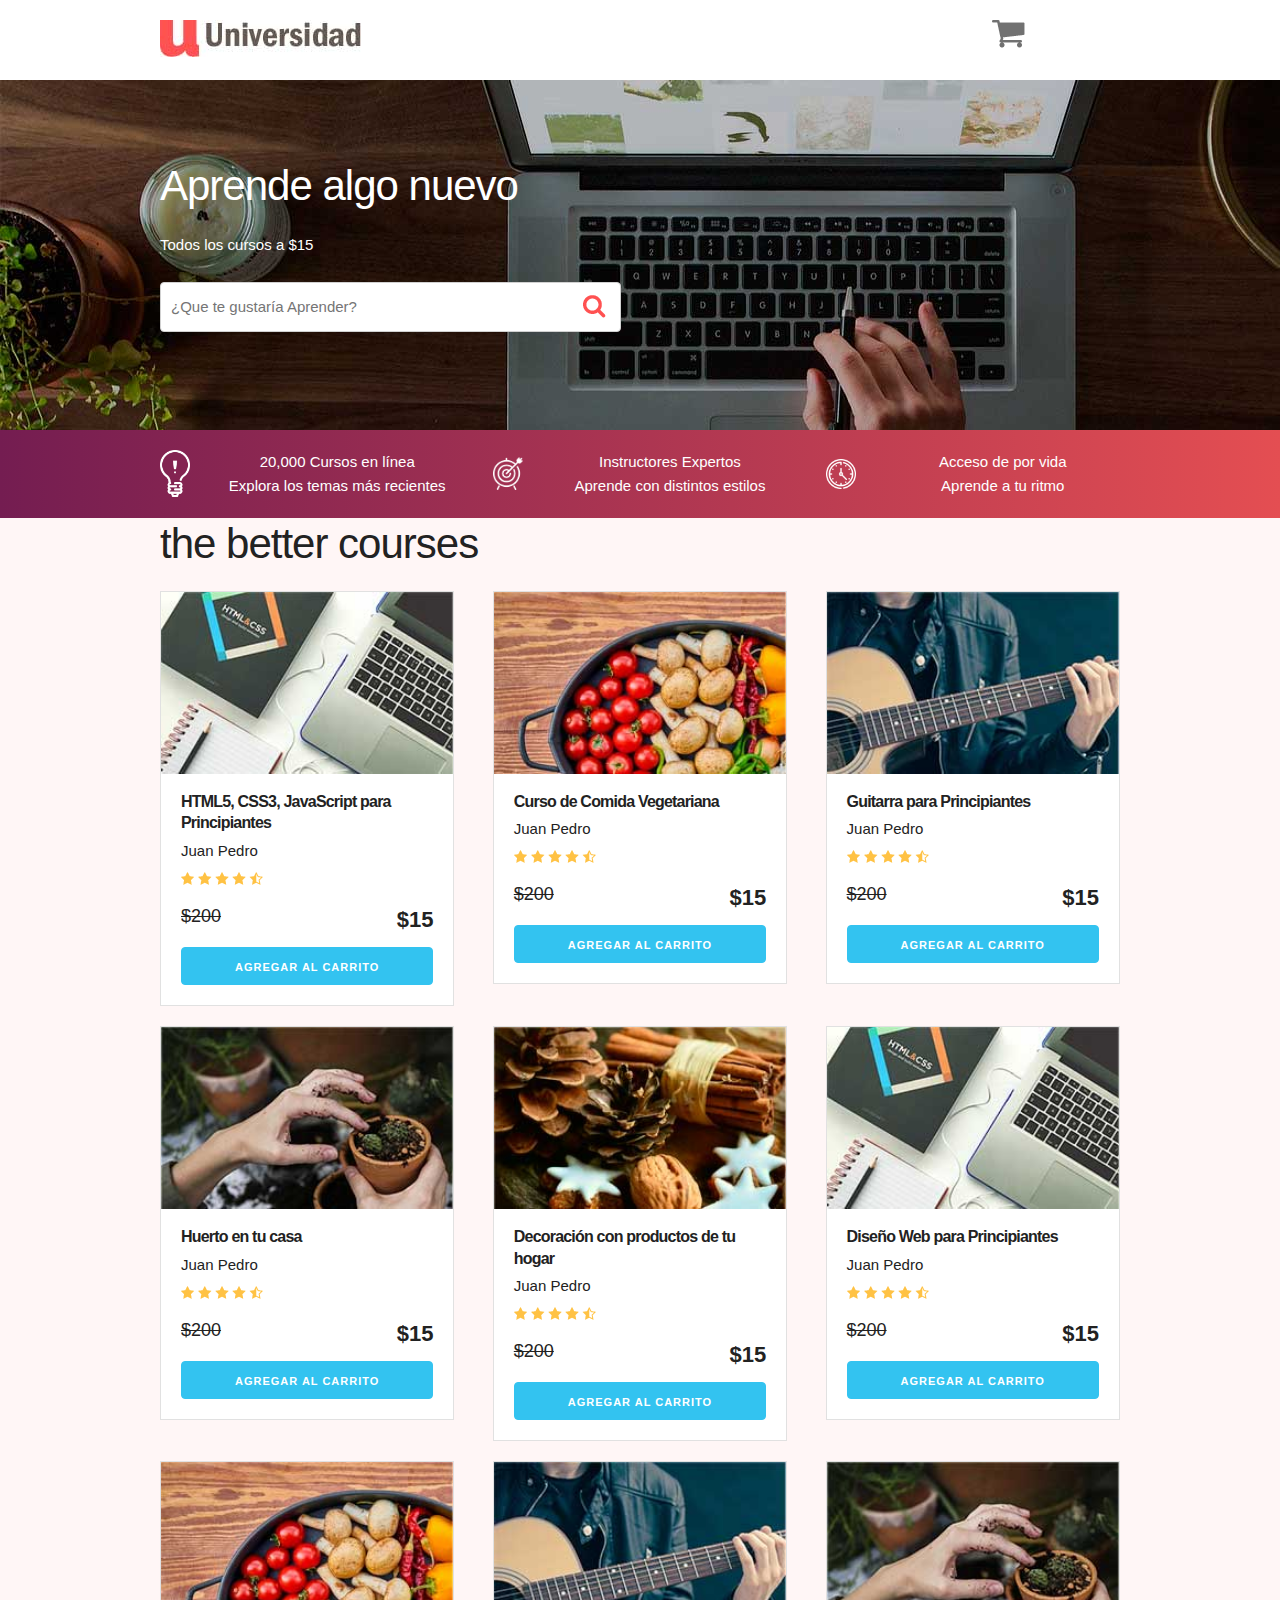
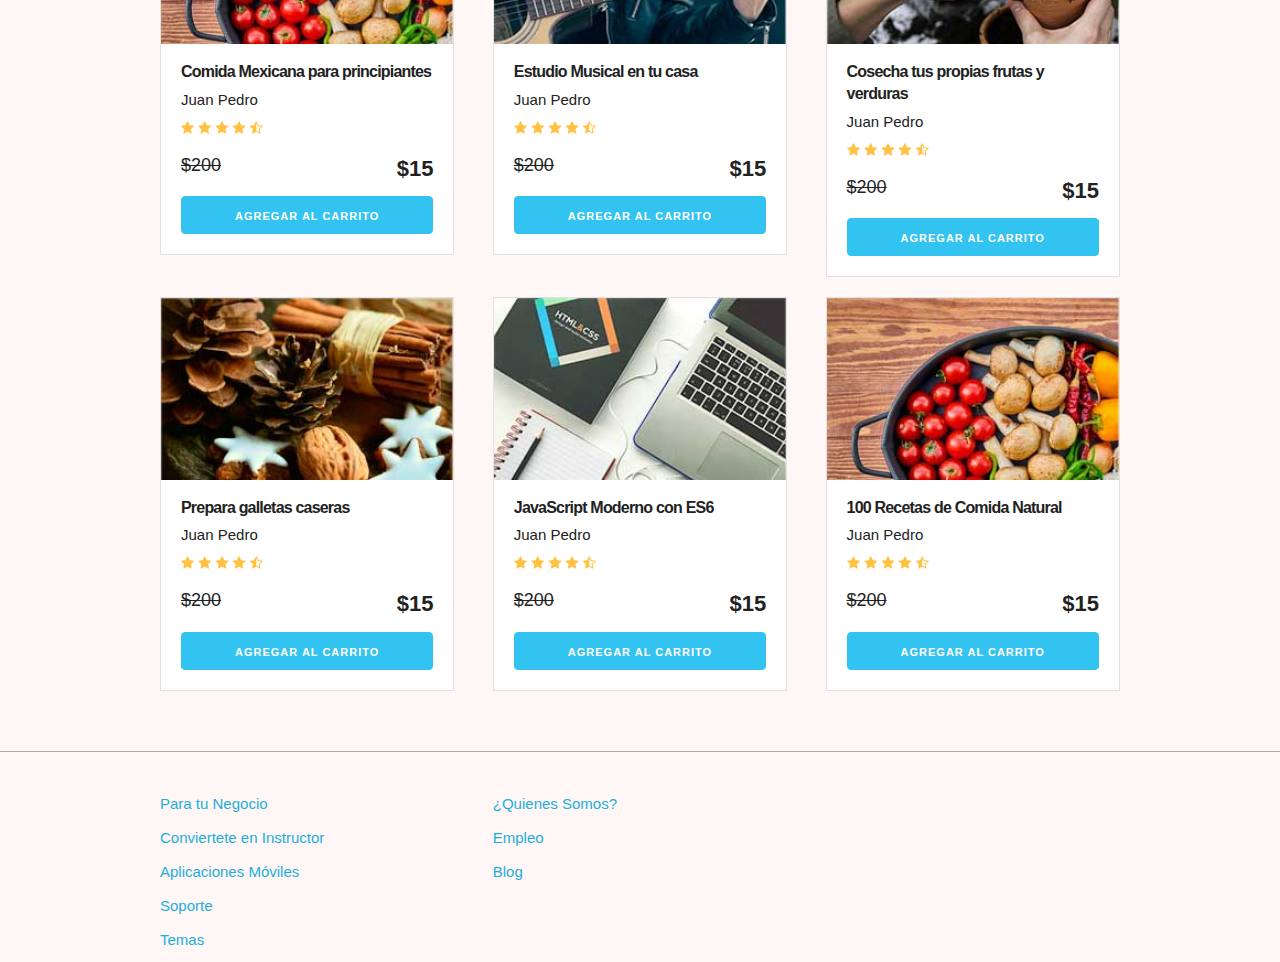
<file: universidad/index.html>
<!DOCTYPE html>
<html lang="en">
<head>
    <meta charset="UTF-8">
    <meta name="viewport" content="width=device-width, initial-scale=1.0">
    <meta http-equiv="X-UA-Compatible" content="ie=edge">
    <title>Carrito</title>
    <link rel="stylesheet" href="css/normalize.css">
    <link rel="stylesheet" href="css/skeleton.css">
    <link rel="stylesheet" href="css/custom.css">
</head>
<body>
<header id="header" class="header">
    <div class="container">
        <div class="row">
            <div class="four columns">
                <img src="img/logo.jpg" id="logo">
            </div>
            <div class="two columns u-pull-right">
                <ul>
                    <li class="submenu">
                            <img src="img/cart.png" id="img-carrito">
                            <div id="carrito">
                                    <p class="vacio">Carrito Vacio</p>
                                    <table id="lista-carrito" class="u-full-width">
                                        <thead>
                                            <tr>
                                                <th>Imagen</th>
                                                <th>Nombre</th>
                                                <th>Precio</th>
                                                <th></th>
                                            </tr>
                                        </thead>
                                        <tbody>
                                            <tr>
                                                <td>
                                                    <img src="img/curso1.jpg" width=100>
                                                </td>
                                                <td>HTML5 CSS3 JavaScript</td>
                                                <td>$15</td>
                                                <td><a href="#" class="borrar-curso"> X</a></td>
                                            </tr>
                                            <tr>
                                                <td>
                                                    <img src="img/curso3.jpg" width=100>
                                                </td>
                                                <td>Guitarra para Principiantes</td>
                                                <td>$15</td>
                                                <td><a href="#" class="borrar-curso"> X</a></td>
                                            </tr>
                                        </tbody>
                                    </table>

                                    <a href="#" id="vaciar-carrito" class="button u-full-width">Vaciar Carrito</a>
                            </div>
                    </li>
                </ul>
            </div>
        </div> 
    </div>
    </header>


    <div id="hero">
        <div class="container">
            <div class="row">
                    <div class="six columns">
                        <div class="contenido-hero">
                                <h2>Aprende algo nuevo</h2>
                                <p>Todos los cursos a $15</p>
                                <form action="#" id="busqueda" method="post" class="formulario clase2 clase3">
                                    <input class="u-full-width" type="text" placeholder="¿Que te gustaría Aprender?" id="buscador">
                                    <input type="submit" id="submit-buscador" class="submit-buscador">
                                </form>
                        </div>
                    </div>
            </div> 
        </div>
    </div>

    <div class="barra">
        <div class="container">
            <div class="row">
                    <div class="four columns icono icono1">
                        <p>20,000 Cursos en línea <br>
                        Explora  los temas más recientes</p>
                    </div>
                    <div class="four columns icono icono2">
                        <p>Instructores Expertos <br>
                        Aprende con distintos estilos</p>
                    </div>
                    <div class="four columns icono icono3">
                        <p>Acceso de por vida <br>
                        Aprende a tu ritmo</p>
                    </div>
            </div>
        </div>

    </div>

    <div id="lista-cursos" class="container">
        <h1 id="encabezado" class="encabezado">Cursos En Línea</h1>
        <div class="row">
            <div class="four columns">
                <div class="card">
                    <img src="img/curso1.jpg" class="imagen-curso u-full-width">
                    <div class="info-card">
                        <h4>HTML5, CSS3, JavaScript para Principiantes</h4>
                        <p>Juan Pedro</p>
                        <img src="img/estrellas.png">
                        <p class="precio">$200  <span class="u-pull-right ">$15</span></p>
                        <a href="#" class="u-full-width button-primary button input agregar-carrito" data-id="1">Agregar Al Carrito</a>
                    </div>
                </div> <!--.card-->
            </div>
            <div class="four columns">
                    <div class="card">
                        <img src="img/curso2.jpg" class="imagen-curso u-full-width">
                        <div class="info-card">
                            <h4>Curso de Comida Vegetariana</h4>
                            <p>Juan Pedro</p>
                            <img src="img/estrellas.png">
                            <p class="precio">$200  <span class="u-pull-right ">$15</span></p>
                            <a href="#" class="u-full-width button-primary button input agregar-carrito" data-id="2">Agregar Al Carrito</a>
                        </div>
                    </div>
            </div>
            <div class="four columns">
                    <div class="card">
                        <img src="img/curso3.jpg" class="imagen-curso u-full-width">
                        <div class="info-card">
                            <h4>Guitarra para Principiantes</h4>
                            <p>Juan Pedro</p>
                            <img src="img/estrellas.png">
                            <p class="precio">$200  <span class="u-pull-right ">$15</span></p>
                            <a href="#" class="u-full-width button-primary button input agregar-carrito" data-id="3">Agregar Al Carrito</a>
                        </div>
                    </div> <!--.card-->
            </div>

        </div> <!--.row-->
        <div class="row">
            <div class="four columns">
                <div class="card">
                    <img src="img/curso4.jpg" class="imagen-curso u-full-width">
                    <div class="info-card">
                        <h4>Huerto en tu casa</h4>
                        <p>Juan Pedro</p>
                        <img src="img/estrellas.png">
                        <p class="precio">$200  <span class="u-pull-right ">$15</span></p>
                        <a href="#" class="u-full-width button-primary button input agregar-carrito" data-id="4">Agregar Al Carrito</a>
                    </div>
                </div> <!--.card-->
            </div>
            <div class="four columns">
                    <div class="card">
                        <img src="img/curso5.jpg" class="imagen-curso u-full-width">
                        <div class="info-card">
                            <h4>Decoración con productos de tu hogar</h4>
                            <p>Juan Pedro</p>
                            <img src="img/estrellas.png">
                            <p class="precio">$200  <span class="u-pull-right ">$15</span></p>
                            <a href="#" class="u-full-width button-primary button input agregar-carrito" data-id="5">Agregar Al Carrito</a>
                        </div>
                    </div> <!--.card-->
            </div>
            <div class="four columns">
                    <div class="card">
                        <img src="img/curso1.jpg" class="imagen-curso u-full-width">
                        <div class="info-card">
                            <h4>Diseño Web para Principiantes</h4>
                            <p>Juan Pedro</p>
                            <img src="img/estrellas.png">
                            <p class="precio">$200  <span class="u-pull-right ">$15</span></p>
                            <a href="#" class="u-full-width button-primary button input agregar-carrito" data-id="6">Agregar Al Carrito</a>
                        </div>
                    </div> <!--.card-->
            </div>
        </div> <!--.row-->
        <div class="row">
            <div class="four columns">
                <div class="card">
                    <img src="img/curso2.jpg" class="imagen-curso u-full-width">
                    <div class="info-card">
                        <h4>Comida Mexicana para principiantes</h4>
                        <p>Juan Pedro</p>
                        <img src="img/estrellas.png">
                        <p class="precio">$200  <span class="u-pull-right ">$15</span></p>
                        <a href="#" class="u-full-width button-primary button input agregar-carrito" data-id="7">Agregar Al Carrito</a>
                    </div>
                </div> <!--.card-->
            </div>
            <div class="four columns">
                    <div class="card">
                        <img src="img/curso3.jpg" class="imagen-curso u-full-width">
                        <div class="info-card">
                            <h4>Estudio Musical en tu casa</h4>
                            <p>Juan Pedro</p>
                            <img src="img/estrellas.png">
                            <p class="precio">$200  <span class="u-pull-right ">$15</span></p>
                            <a href="#" class="u-full-width button-primary button input agregar-carrito" data-id="8">Agregar Al Carrito</a>
                        </div>
                    </div> <!--.card-->
            </div>
            <div class="four columns">
                    <div class="card">
                        <img src="img/curso4.jpg" class="imagen-curso u-full-width">
                        <div class="info-card">
                            <h4>Cosecha tus propias frutas y verduras</h4>
                            <p>Juan Pedro</p>
                            <img src="img/estrellas.png">
                            <p class="precio">$200  <span class="u-pull-right ">$15</span></p>
                            <a href="#" class="u-full-width button-primary button input agregar-carrito" data-id="9">Agregar Al Carrito</a>
                        </div>
                    </div> <!--.card-->
            </div>
        </div> <!--.row-->
        <div class="row">
                <div class="four columns">
                    <div class="card">
                        <img src="img/curso5.jpg" class="imagen-curso u-full-width">
                        <div class="info-card">
                            <h4>Prepara galletas caseras</h4>
                            <p>Juan Pedro</p>
                            <img src="img/estrellas.png">
                            <p class="precio">$200  <span class="u-pull-right ">$15</span></p>
                            <a href="#" class="u-full-width button-primary button input agregar-carrito" data-id="10">Agregar Al Carrito</a>
                        </div>
                    </div> <!--.card-->
                </div>
                <div class="four columns">
                        <div class="card">
                            <img src="img/curso1.jpg" class="imagen-curso u-full-width">
                            <div class="info-card">
                                <h4>JavaScript Moderno con ES6</h4>
                                <p>Juan Pedro</p>
                                <img src="img/estrellas.png">
                                <p class="precio">$200  <span class="u-pull-right ">$15</span></p>
                                <a href="#" class="u-full-width button-primary button input agregar-carrito" data-id="11">Agregar Al Carrito</a>
                            </div>
                        </div> <!--.card-->
                </div>
                <div class="four columns">
                        <div class="card">
                            <img src="img/curso2.jpg" class="imagen-curso u-full-width">
                            <div class="info-card">
                                <h4>100 Recetas de Comida Natural</h4>
                                <p>Juan Pedro</p>
                                <img src="img/estrellas.png">
                                <p class="precio">$200  <span class="u-pull-right ">$15</span></p>
                                <a href="#" class="u-full-width button-primary button input agregar-carrito" data-id="12">Agregar Al Carrito</a>
                            </div>
                        </div> <!--.card-->
                </div>
            </div> <!--.row-->
    </div>

    <footer id="footer" class="footer">
        <div class="container">
            <div class="row">
                    <div class="four columns">
                            <nav id="principal" class="menu">
                                <a class="enlace" href="#">Para tu Negocio</a>
                                <a class="enlace" href="#">Conviertete en Instructor</a>
                                <a class="enlace" href="#">Aplicaciones Móviles</a>
                                <a class="enlace" href="#">Soporte</a>
                                <a class="enlace" href="#">Temas</a>
                            </nav>
                    </div>
                    <div class="four columns">
                            <nav id="secundaria" class="menu">
                                <a class="enlace" href="#">¿Quienes Somos?</a>
                                <a class="enlace" href="#">Empleo</a>
                                <a class="enlace" href="#">Blog</a>
                            </nav>
                    </div>
            </div>
        </div>
    </footer>

    <script src="js/app.js"></script>

</body>
</html>
</file>
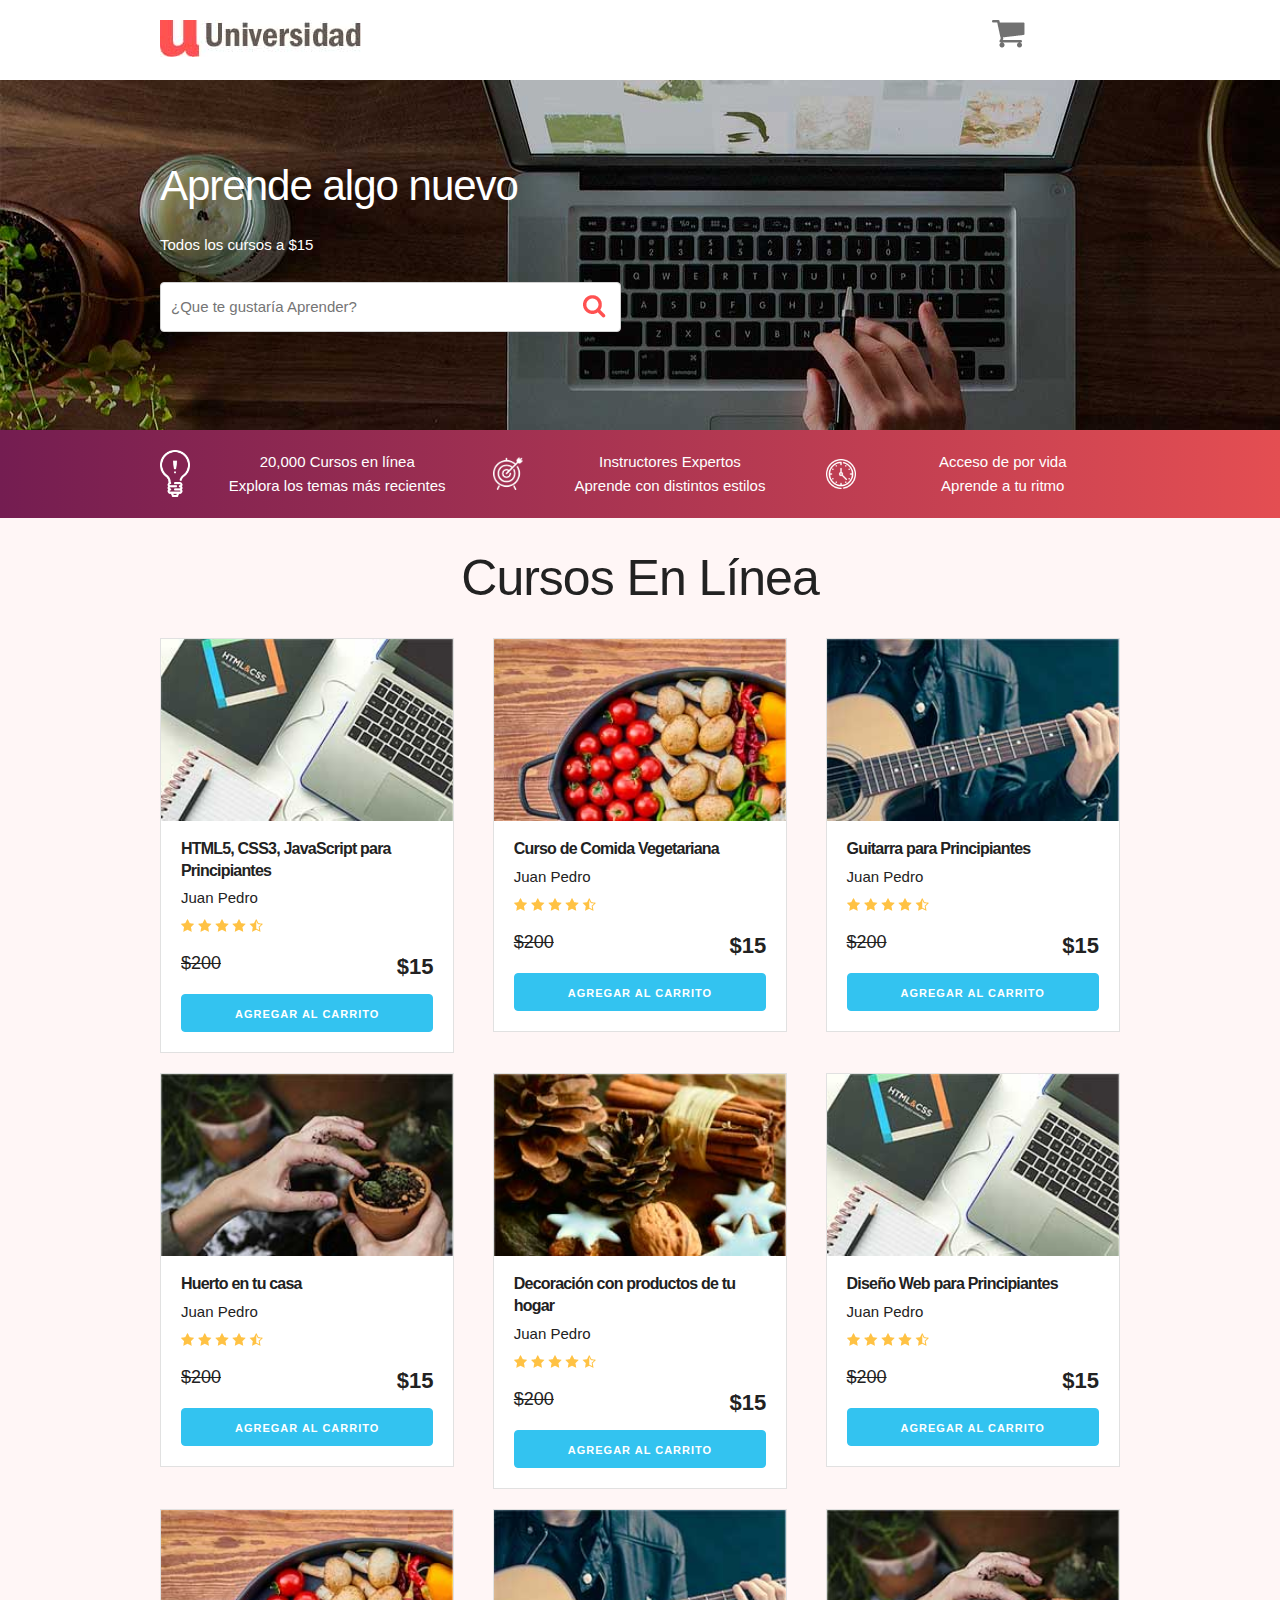
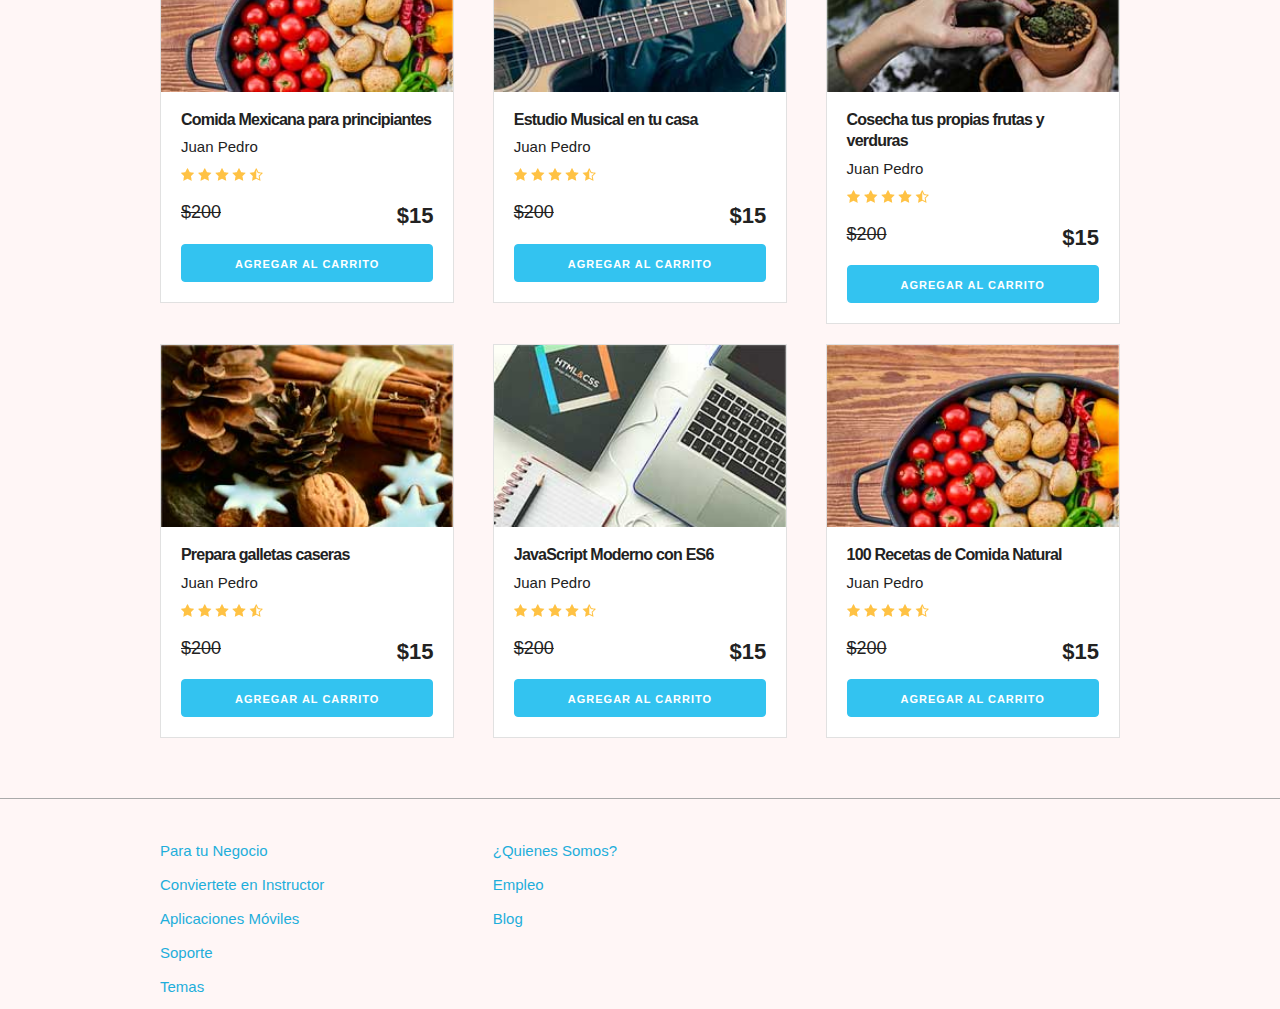
<file: CarShop/carrito-FINALIZADO/index.html>
<!DOCTYPE html>
<html lang="en">
<head>
    <meta charset="UTF-8">
    <meta name="viewport" content="width=device-width, initial-scale=1.0">
    <meta http-equiv="X-UA-Compatible" content="ie=edge">
    <title>Carrito</title>
    <link rel="stylesheet" href="css/normalize.css">
    <link rel="stylesheet" href="css/skeleton.css">
    <link rel="stylesheet" href="css/custom.css">
</head>
<body>
<header id="header" class="header">
    <div class="container">
        <div class="row">
            <div class="four columns">
                <img src="img/logo.jpg" id="logo">
            </div>
            <div class="two columns u-pull-right">
                <ul>
                    <li class="submenu">
                            <img src="img/cart.png" id="img-carrito">
                            <div id="carrito">
                                    
                                    <table id="lista-carrito" class="u-full-width">
                                        <thead>
                                            <tr>
                                                <th>Imagen</th>
                                                <th>Nombre</th>
                                                <th>Precio</th>
                                                <th></th>
                                            </tr>
                                        </thead>
                                        <tbody></tbody>
                                    </table>

                                    <a href="#" id="vaciar-carrito" class="button u-full-width">Vaciar Carrito</a>
                            </div>
                    </li>
                </ul>
            </div>
        </div> 
    </div>
    </header>


    <div id="hero">
        <div class="container">
            <div class="row">
                    <div class="six columns">
                        <div class="contenido-hero">
                                <h2>Aprende algo nuevo</h2>
                                <p>Todos los cursos a $15</p>
                                <form action="#" id="busqueda" method="post" class="formulario">
                                    <input class="u-full-width" type="text" placeholder="¿Que te gustaría Aprender?" id="buscador">
                                    <input type="submit" id="submit-buscador" class="submit-buscador">
                                </form>
                        </div>
                    </div>
            </div> 
        </div>
    </div>

    <div class="barra">
        <div class="container">
            <div class="row">
                    <div class="four columns icono icono1">
                        <p>20,000 Cursos en línea <br>
                        Explora  los temas más recientes</p>
                    </div>
                    <div class="four columns icono icono2">
                        <p>Instructores Expertos <br>
                        Aprende con distintos estilos</p>
                    </div>
                    <div class="four columns icono icono3">
                        <p>Acceso de por vida <br>
                        Aprende a tu ritmo</p>
                    </div>
            </div>
        </div>

    </div>

    <div id="lista-cursos" class="container">
        <h1 id="encabezado" class="encabezado">Cursos En Línea</h1>
        <div class="row">
            <div class="four columns">
                <div class="card">
                    <img src="img/curso1.jpg" class="imagen-curso u-full-width">
                    <div class="info-card">
                        <h4>HTML5, CSS3, JavaScript para Principiantes</h4>
                        <p>Juan Pedro</p>
                        <img src="img/estrellas.png">
                        <p class="precio">$200  <span class="u-pull-right ">$15</span></p>
                        <a href="#" class="u-full-width button-primary button input agregar-carrito" data-id="1">Agregar Al Carrito</a>
                    </div>
                </div> <!--.card-->
            </div>
            <div class="four columns">
                    <div class="card">
                        <img src="img/curso2.jpg" class="imagen-curso u-full-width">
                        <div class="info-card">
                            <h4>Curso de Comida Vegetariana</h4>
                            <p>Juan Pedro</p>
                            <img src="img/estrellas.png">
                            <p class="precio">$200  <span class="u-pull-right ">$15</span></p>
                            <a href="#" class="u-full-width button-primary button input agregar-carrito" data-id="2">Agregar Al Carrito</a>
                        </div>
                    </div>
            </div>
            <div class="four columns">
                    <div class="card">
                        <img src="img/curso3.jpg" class="imagen-curso u-full-width">
                        <div class="info-card">
                            <h4>Guitarra para Principiantes</h4>
                            <p>Juan Pedro</p>
                            <img src="img/estrellas.png">
                            <p class="precio">$200  <span class="u-pull-right ">$15</span></p>
                            <a href="#" class="u-full-width button-primary button input agregar-carrito" data-id="3">Agregar Al Carrito</a>
                        </div>
                    </div> <!--.card-->
            </div>

        </div> <!--.row-->
        <div class="row">
            <div class="four columns">
                <div class="card">
                    <img src="img/curso4.jpg" class="imagen-curso u-full-width">
                    <div class="info-card">
                        <h4>Huerto en tu casa</h4>
                        <p>Juan Pedro</p>
                        <img src="img/estrellas.png">
                        <p class="precio">$200  <span class="u-pull-right ">$15</span></p>
                        <a href="#" class="u-full-width button-primary button input agregar-carrito" data-id="4">Agregar Al Carrito</a>
                    </div>
                </div> <!--.card-->
            </div>
            <div class="four columns">
                    <div class="card">
                        <img src="img/curso5.jpg" class="imagen-curso u-full-width">
                        <div class="info-card">
                            <h4>Decoración con productos de tu hogar</h4>
                            <p>Juan Pedro</p>
                            <img src="img/estrellas.png">
                            <p class="precio">$200  <span class="u-pull-right ">$15</span></p>
                            <a href="#" class="u-full-width button-primary button input agregar-carrito" data-id="5">Agregar Al Carrito</a>
                        </div>
                    </div> <!--.card-->
            </div>
            <div class="four columns">
                    <div class="card">
                        <img src="img/curso1.jpg" class="imagen-curso u-full-width">
                        <div class="info-card">
                            <h4>Diseño Web para Principiantes</h4>
                            <p>Juan Pedro</p>
                            <img src="img/estrellas.png">
                            <p class="precio">$200  <span class="u-pull-right ">$15</span></p>
                            <a href="#" class="u-full-width button-primary button input agregar-carrito" data-id="6">Agregar Al Carrito</a>
                        </div>
                    </div> <!--.card-->
            </div>
        </div> <!--.row-->
        <div class="row">
            <div class="four columns">
                <div class="card">
                    <img src="img/curso2.jpg" class="imagen-curso u-full-width">
                    <div class="info-card">
                        <h4>Comida Mexicana para principiantes</h4>
                        <p>Juan Pedro</p>
                        <img src="img/estrellas.png">
                        <p class="precio">$200  <span class="u-pull-right ">$15</span></p>
                        <a href="#" class="u-full-width button-primary button input agregar-carrito" data-id="7">Agregar Al Carrito</a>
                    </div>
                </div> <!--.card-->
            </div>
            <div class="four columns">
                    <div class="card">
                        <img src="img/curso3.jpg" class="imagen-curso u-full-width">
                        <div class="info-card">
                            <h4>Estudio Musical en tu casa</h4>
                            <p>Juan Pedro</p>
                            <img src="img/estrellas.png">
                            <p class="precio">$200  <span class="u-pull-right ">$15</span></p>
                            <a href="#" class="u-full-width button-primary button input agregar-carrito" data-id="8">Agregar Al Carrito</a>
                        </div>
                    </div> <!--.card-->
            </div>
            <div class="four columns">
                    <div class="card">
                        <img src="img/curso4.jpg" class="imagen-curso u-full-width">
                        <div class="info-card">
                            <h4>Cosecha tus propias frutas y verduras</h4>
                            <p>Juan Pedro</p>
                            <img src="img/estrellas.png">
                            <p class="precio">$200  <span class="u-pull-right ">$15</span></p>
                            <a href="#" class="u-full-width button-primary button input agregar-carrito" data-id="9">Agregar Al Carrito</a>
                        </div>
                    </div> <!--.card-->
            </div>
        </div> <!--.row-->
        <div class="row">
                <div class="four columns">
                    <div class="card">
                        <img src="img/curso5.jpg" class="imagen-curso u-full-width">
                        <div class="info-card">
                            <h4>Prepara galletas caseras</h4>
                            <p>Juan Pedro</p>
                            <img src="img/estrellas.png">
                            <p class="precio">$200  <span class="u-pull-right ">$15</span></p>
                            <a href="#" class="u-full-width button-primary button input agregar-carrito" data-id="10">Agregar Al Carrito</a>
                        </div>
                    </div> <!--.card-->
                </div>
                <div class="four columns">
                        <div class="card">
                            <img src="img/curso1.jpg" class="imagen-curso u-full-width">
                            <div class="info-card">
                                <h4>JavaScript Moderno con ES6</h4>
                                <p>Juan Pedro</p>
                                <img src="img/estrellas.png">
                                <p class="precio">$200  <span class="u-pull-right ">$15</span></p>
                                <a href="#" class="u-full-width button-primary button input agregar-carrito" data-id="11">Agregar Al Carrito</a>
                            </div>
                        </div> <!--.card-->
                </div>
                <div class="four columns">
                        <div class="card">
                            <img src="img/curso2.jpg" class="imagen-curso u-full-width">
                            <div class="info-card">
                                <h4>100 Recetas de Comida Natural</h4>
                                <p>Juan Pedro</p>
                                <img src="img/estrellas.png">
                                <p class="precio">$200  <span class="u-pull-right ">$15</span></p>
                                <a href="#" class="u-full-width button-primary button input agregar-carrito" data-id="12">Agregar Al Carrito</a>
                            </div>
                        </div> <!--.card-->
                </div>
            </div> <!--.row-->
    </div>  

    <footer id="footer" class="footer">
        <div class="container">
            <div class="row">
                    <div class="four columns">
                            <nav id="principal" class="menu">
                                <a class="enlace" href="#">Para tu Negocio</a>
                                <a class="enlace" href="#">Conviertete en Instructor</a>
                                <a class="enlace" href="#">Aplicaciones Móviles</a>
                                <a class="enlace" href="#">Soporte</a>
                                <a class="enlace" href="#">Temas</a>
                            </nav>
                    </div>
                    <div class="four columns">
                            <nav id="secundaria" class="menu">
                                <a class="enlace" href="#">¿Quienes Somos?</a>
                                <a class="enlace" href="#">Empleo</a>
                                <a class="enlace" href="#">Blog</a>
                            </nav>
                    </div>
            </div>
        </div>
    </footer>

    <script src="js/app.js"></script>

</body>
</html>
</file>
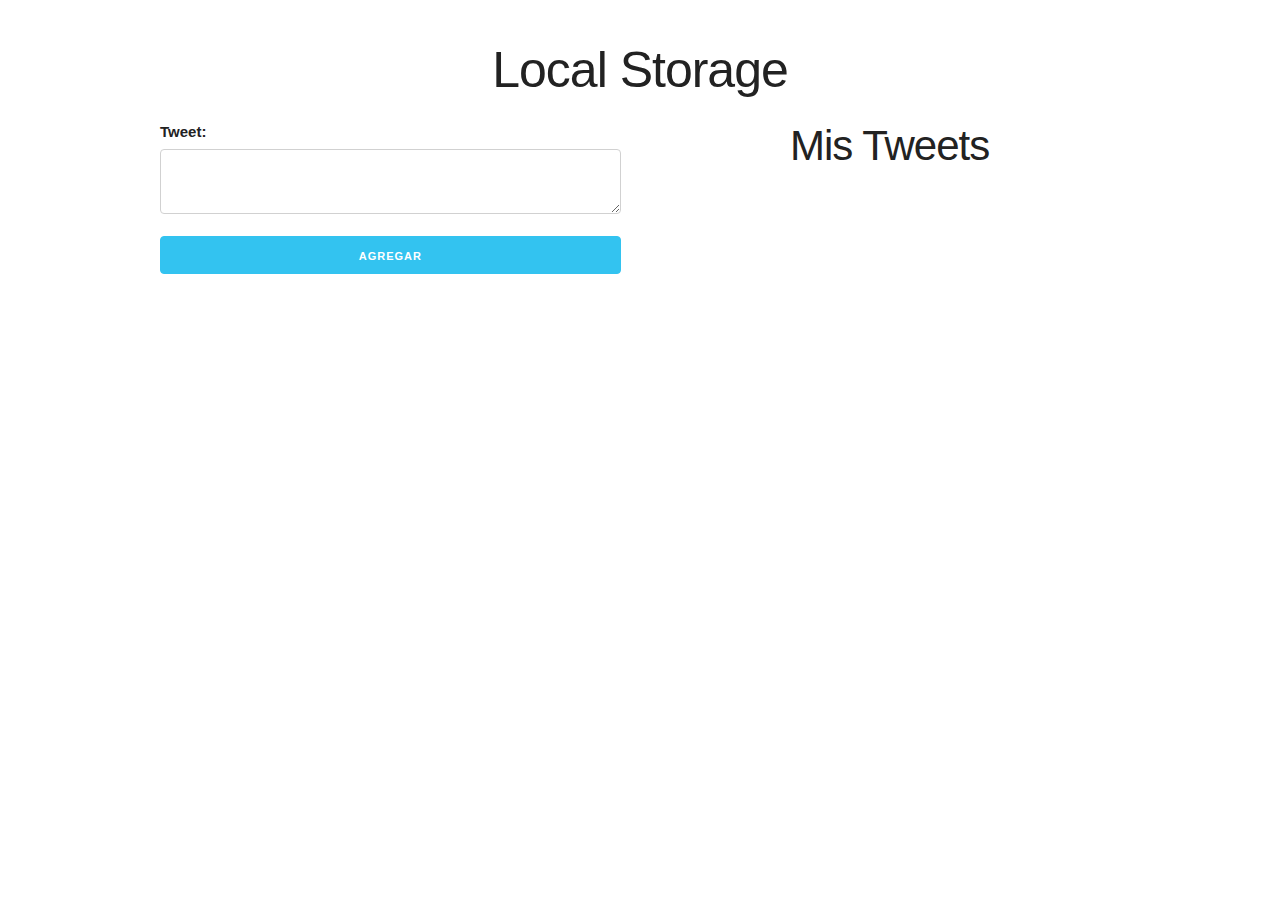
<file: TexTarea/formularioLS-FINALIZADO/index.html>
<!DOCTYPE html>
<html lang="en">
<head>
    <meta charset="UTF-8">
    <meta name="viewport" content="width=device-width, initial-scale=1.0">
    <meta http-equiv="X-UA-Compatible" content="ie=edge">
    <title>Document</title>
    <link rel="stylesheet" href="assets/css/normalize.css">
    <link rel="stylesheet" href="assets/css/skeleton.css">
    <link rel="stylesheet" href="assets/css/custom.css">
</head>
<body>

    <div id="contenido">
        <div class="container">

            <h1>Local Storage</h1>
            <div class="row">
                <div class="six columns">
                    <label for="tweet">Tweet:</label>
                    <form action="#" id="formulario">
                            <label for="tweet"></label>
                            <textarea id="tweet" class="u-full-width"></textarea>
                            <input type="submit" class="button u-full-width button-primary" value="Agregar">
                    </form>
                </div>
                <div class="six columns">
                    <h2>Mis Tweets</h2>
                    <div id="lista-tweets"></div>
                </div>
            </div>

        </div>
    </div> <!--#contenido-->

    <script src="assets/js/app.js"></script>
</body>
</html>
</file>
<file: universidad/css/skeleton.css>
/*
* Skeleton V2.0.4
* Copyright 2014, Dave Gamache
* www.getskeleton.com
* Free to use under the MIT license.
* http://www.opensource.org/licenses/mit-license.php
* 12/29/2014
*/


/* Table of contents
––––––––––––––––––––––––––––––––––––––––––––––––––
- Grid
- Base Styles
- Typography
- Links
- Buttons
- Forms
- Lists
- Code
- Tables
- Spacing
- Utilities
- Clearing
- Media Queries
*/


/* Grid
–––––––––––––––––––––––––––––––––––––––––––––––––– */
.container {
  position: relative;
  width: 100%;
  max-width: 960px;
  margin: 0 auto;
  padding: 0 20px;
  box-sizing: border-box; }
.column,
.columns {
  width: 100%;
  float: left;
  box-sizing: border-box; }

/* For devices larger than 400px */
@media (min-width: 400px) {
  .container {
    width: 85%;
    padding: 0; }
}

/* For devices larger than 550px */
@media (min-width: 550px) {
  .container {
    width: 80%; }
  .column,
  .columns {
    margin-left: 4%; }
  .column:first-child,
  .columns:first-child {
    margin-left: 0; }

  .one.column,
  .one.columns                    { width: 4.66666666667%; }
  .two.columns                    { width: 13.3333333333%; }
  .three.columns                  { width: 22%;            }
  .four.columns                   { width: 30.6666666667%; }
  .five.columns                   { width: 39.3333333333%; }
  .six.columns                    { width: 48%;            }
  .seven.columns                  { width: 56.6666666667%; }
  .eight.columns                  { width: 65.3333333333%; }
  .nine.columns                   { width: 74.0%;          }
  .ten.columns                    { width: 82.6666666667%; }
  .eleven.columns                 { width: 91.3333333333%; }
  .twelve.columns                 { width: 100%; margin-left: 0; }

  .one-third.column               { width: 30.6666666667%; }
  .two-thirds.column              { width: 65.3333333333%; }

  .one-half.column                { width: 48%; }

  /* Offsets */
  .offset-by-one.column,
  .offset-by-one.columns          { margin-left: 8.66666666667%; }
  .offset-by-two.column,
  .offset-by-two.columns          { margin-left: 17.3333333333%; }
  .offset-by-three.column,
  .offset-by-three.columns        { margin-left: 26%;            }
  .offset-by-four.column,
  .offset-by-four.columns         { margin-left: 34.6666666667%; }
  .offset-by-five.column,
  .offset-by-five.columns         { margin-left: 43.3333333333%; }
  .offset-by-six.column,
  .offset-by-six.columns          { margin-left: 52%;            }
  .offset-by-seven.column,
  .offset-by-seven.columns        { margin-left: 60.6666666667%; }
  .offset-by-eight.column,
  .offset-by-eight.columns        { margin-left: 69.3333333333%; }
  .offset-by-nine.column,
  .offset-by-nine.columns         { margin-left: 78.0%;          }
  .offset-by-ten.column,
  .offset-by-ten.columns          { margin-left: 86.6666666667%; }
  .offset-by-eleven.column,
  .offset-by-eleven.columns       { margin-left: 95.3333333333%; }

  .offset-by-one-third.column,
  .offset-by-one-third.columns    { margin-left: 34.6666666667%; }
  .offset-by-two-thirds.column,
  .offset-by-two-thirds.columns   { margin-left: 69.3333333333%; }

  .offset-by-one-half.column,
  .offset-by-one-half.columns     { margin-left: 52%; }

}


/* Base Styles
–––––––––––––––––––––––––––––––––––––––––––––––––– */
/* NOTE
html is set to 62.5% so that all the REM measurements throughout Skeleton
are based on 10px sizing. So basically 1.5rem = 15px :) */
html {
  font-size: 62.5%; }
body {
  font-size: 1.5em; /* currently ems cause chrome bug misinterpreting rems on body element */
  line-height: 1.6;
  font-weight: 400;
  font-family: "Raleway", "HelveticaNeue", "Helvetica Neue", Helvetica, Arial, sans-serif;
  color: #222; }


/* Typography
–––––––––––––––––––––––––––––––––––––––––––––––––– */
h1, h2, h3, h4, h5, h6 {
  margin-top: 0;
  margin-bottom: 2rem;
  font-weight: 300; }
h1 { font-size: 4.0rem; line-height: 1.2;  letter-spacing: -.1rem;}
h2 { font-size: 3.6rem; line-height: 1.25; letter-spacing: -.1rem; }
h3 { font-size: 3.0rem; line-height: 1.3;  letter-spacing: -.1rem; }
h4 { font-size: 2.4rem; line-height: 1.35; letter-spacing: -.08rem; }
h5 { font-size: 1.8rem; line-height: 1.5;  letter-spacing: -.05rem; }
h6 { font-size: 1.5rem; line-height: 1.6;  letter-spacing: 0; }

/* Larger than phablet */
@media (min-width: 550px) {
  h1 { font-size: 5.0rem; }
  h2 { font-size: 4.2rem; }
  h3 { font-size: 3.6rem; }
  h4 { font-size: 3.0rem; }
  h5 { font-size: 2.4rem; }
  h6 { font-size: 1.5rem; }
}

p {
  margin-top: 0; }


/* Links
–––––––––––––––––––––––––––––––––––––––––––––––––– */
a {
  color: #1EAEDB; }
a:hover {
  color: #0FA0CE; }


/* Buttons
–––––––––––––––––––––––––––––––––––––––––––––––––– */
.button,
button,
input[type="submit"],
input[type="reset"],
input[type="button"] {
  display: inline-block;
  height: 38px;
  padding: 0 30px;
  color: #555;
  text-align: center;
  font-size: 11px;
  font-weight: 600;
  line-height: 38px;
  letter-spacing: .1rem;
  text-transform: uppercase;
  text-decoration: none;
  white-space: nowrap;
  background-color: transparent;
  border-radius: 4px;
  border: 1px solid #bbb;
  cursor: pointer;
  box-sizing: border-box; }
.button:hover,
button:hover,
input[type="submit"]:hover,
input[type="reset"]:hover,
input[type="button"]:hover,
.button:focus,
button:focus,
input[type="submit"]:focus,
input[type="reset"]:focus,
input[type="button"]:focus {
  color: #333;
  border-color: #888;
  outline: 0; }
.button.button-primary,
button.button-primary,
input[type="submit"].button-primary,
input[type="reset"].button-primary,
input[type="button"].button-primary {
  color: #FFF;
  background-color: #33C3F0;
  border-color: #33C3F0; }
.button.button-primary:hover,
button.button-primary:hover,
input[type="submit"].button-primary:hover,
input[type="reset"].button-primary:hover,
input[type="button"].button-primary:hover,
.button.button-primary:focus,
button.button-primary:focus,
input[type="submit"].button-primary:focus,
input[type="reset"].button-primary:focus,
input[type="button"].button-primary:focus {
  color: #FFF;
  background-color: #1EAEDB;
  border-color: #1EAEDB; }


/* Forms
–––––––––––––––––––––––––––––––––––––––––––––––––– */
input[type="email"],
input[type="number"],
input[type="search"],
input[type="text"],
input[type="tel"],
input[type="url"],
input[type="password"],
textarea,
select {
  height: 38px;
  padding: 6px 10px; /* The 6px vertically centers text on FF, ignored by Webkit */
  background-color: #fff;
  border: 1px solid #D1D1D1;
  border-radius: 4px;
  box-shadow: none;
  box-sizing: border-box; }
/* Removes awkward default styles on some inputs for iOS */
input[type="email"],
input[type="number"],
input[type="search"],
input[type="text"],
input[type="tel"],
input[type="url"],
input[type="password"],
textarea {
  -webkit-appearance: none;
     -moz-appearance: none;
          appearance: none; }
textarea {
  min-height: 65px;
  padding-top: 6px;
  padding-bottom: 6px; }
input[type="email"]:focus,
input[type="number"]:focus,
input[type="search"]:focus,
input[type="text"]:focus,
input[type="tel"]:focus,
input[type="url"]:focus,
input[type="password"]:focus,
textarea:focus,
select:focus {
  border: 1px solid #33C3F0;
  outline: 0; }
label,
legend {
  display: block;
  margin-bottom: .5rem;
  font-weight: 600; }
fieldset {
  padding: 0;
  border-width: 0; }
input[type="checkbox"],
input[type="radio"] {
  display: inline; }
label > .label-body {
  display: inline-block;
  margin-left: .5rem;
  font-weight: normal; }


/* Lists
–––––––––––––––––––––––––––––––––––––––––––––––––– */
ul {
  list-style: circle inside; }
ol {
  list-style: decimal inside; }
ol, ul {
  padding-left: 0;
  margin-top: 0; }
ul ul,
ul ol,
ol ol,
ol ul {
  margin: 1.5rem 0 1.5rem 3rem;
  font-size: 90%; }
li {
  margin-bottom: 1rem; }


/* Code
–––––––––––––––––––––––––––––––––––––––––––––––––– */
code {
  padding: .2rem .5rem;
  margin: 0 .2rem;
  font-size: 90%;
  white-space: nowrap;
  background: #F1F1F1;
  border: 1px solid #E1E1E1;
  border-radius: 4px; }
pre > code {
  display: block;
  padding: 1rem 1.5rem;
  white-space: pre; }


/* Tables
–––––––––––––––––––––––––––––––––––––––––––––––––– */
th,
td {
  padding: 12px 15px;
  text-align: left;
  border-bottom: 1px solid #E1E1E1; }
th:first-child,
td:first-child {
  padding-left: 0; }
th:last-child,
td:last-child {
  padding-right: 0; }


/* Spacing
–––––––––––––––––––––––––––––––––––––––––––––––––– */
button,
.button {
  margin-bottom: 1rem; }
input,
textarea,
select,
fieldset {
  margin-bottom: 1.5rem; }
pre,
blockquote,
dl,
figure,
table,
p,
ul,
ol,
form {
  margin-bottom: 2.5rem; }


/* Utilities
–––––––––––––––––––––––––––––––––––––––––––––––––– */
.u-full-width {
  width: 100%;
  box-sizing: border-box; }
.u-max-full-width {
  max-width: 100%;
  box-sizing: border-box; }
.u-pull-right {
  float: right; }
.u-pull-left {
  float: left; }


/* Misc
–––––––––––––––––––––––––––––––––––––––––––––––––– */
hr {
  margin-top: 3rem;
  margin-bottom: 3.5rem;
  border-width: 0;
  border-top: 1px solid #E1E1E1; }


/* Clearing
–––––––––––––––––––––––––––––––––––––––––––––––––– */

/* Self Clearing Goodness */
.container:after,
.row:after,
.u-cf {
  content: "";
  display: table;
  clear: both; }


/* Media Queries
–––––––––––––––––––––––––––––––––––––––––––––––––– */
/*
Note: The best way to structure the use of media queries is to create the queries
near the relevant code. For example, if you wanted to change the styles for buttons
on small devices, paste the mobile query code up in the buttons section and style it
there.
*/


/* Larger than mobile */
@media (min-width: 400px) {}

/* Larger than phablet (also point when grid becomes active) */
@media (min-width: 550px) {}

/* Larger than tablet */
@media (min-width: 750px) {}

/* Larger than desktop */
@media (min-width: 1000px) {}

/* Larger than Desktop HD */
@media (min-width: 1200px) {}
</file>
<file: universidad/css/custom.css>
body {
    background-color: #fff6f6
}
h1 {
    text-align: center;
}
h4 {
    font-size: 16px;
    font-weight: 700;
}
header {
    padding: 20px 0 0 0;
    background: white;
    text-align: center;
}
@media (min-width: 750px) {
    header {
        text-align: left;
    }
}
.borrar-curso {
    background-color: red;
    border-radius: 50%;
    padding: 5px 10px;
    text-decoration: none;
    color: white;
    font-weight: bold;
}

ul {
    list-style: none;
}
#hero {
    background-image:url(../img/hero.jpg);
    height: 350px;
}
#encabezado {
    margin: 30px 0;
}
.submenu {
    position: relative;
}

.submenu #carrito{
    display: none;
}
.submenu:hover #carrito{
    display: block;
    position: absolute;
    right:0;
    top:100%;
    z-index: 1;
    background-color: white;
    padding: 20px;
}
.vacio {
    padding: 10px;
    background-color: crimson;
    text-align: center;
    border-radius: 10px;
    color: white;
}
.contenido-hero {
    margin-top: 80px;
    color: white;
}
.contenido-hero form {
    position: relative;
    margin-bottom: 0;
}
.contenido-hero form #buscador {
    height: 50px;
    margin-bottom: 0;
}
.contenido-hero form .submit-buscador {
    position: absolute;
    right:0;
    top:0;
    height: 100%;
    padding: 0;
    display: block;
    text-indent: -9999px;
    width: 50px;
    background-image: url(../img/lupa.png);
    background-position: right center;
    background-repeat: no-repeat;
    border:none;
}


.barra {
    padding: 20px 0;
background: #741d51; /* Old browsers */
background: -moz-linear-gradient(left, #741d51 0%, #e44e52 100%); /* FF3.6-15 */
background: -webkit-linear-gradient(left, #741d51 0%,#e44e52 100%); /* Chrome10-25,Safari5.1-6 */
background: linear-gradient(to right, #741d51 0%,#e44e52 100%); /* W3C, IE10+, FF16+, Chrome26+, Opera12+, Safari7+ */
filter: progid:DXImageTransform.Microsoft.gradient( startColorstr='#741d51', endColorstr='#e44e52',GradientType=1 ); /* IE6-9 */
}

.barra p {
    margin:0;
    color: white;
}
.icono {
    background-repeat: no-repeat;
    background-position: left center;
    padding-left: 60px;
    background-size: 30px;
    margin-bottom: 40px;
    text-align: center;
}
@media (min-width: 750px) {
    .icono {
        margin-bottom:0;
    }
}



.icono1 {
    background-image: url(../img/icono1.png);
}
.icono2 {
    background-image: url(../img/icono2.png);
}
.icono3 {
    background-image: url(../img/icono3.png);
}

#lista-cursos .row {
    margin-bottom:20px;
}
.agregar-carrito {
    margin:10px 0;
}

.card {
    text-align: center;
    border: 1px solid #e1e1e1;
    background: white;
}
@media (min-width: 550px) {
    .card {
        text-align: left;
    }
}
.info-card  {
    padding: 10px 20px;
}

.info-card p, 
.card h4 {
    margin-bottom: 5px;
}
.info-card .precio {
    text-decoration: line-through;
    font-size: 18px;
    margin-top: 10px;
}
.info-card .precio span {
    font-weight: 700;
    font-size: 22px;
}


.footer {
    margin-top: 40px;
    border-top:1px solid #aaa;;
    padding-top: 40px;   
}
.footer .menu a{
display: block;
margin-bottom: 10px;
text-decoration: none;
}
</file>
<file: CarShop/carrito-FINALIZADO/css/skeleton.css>
/*
* Skeleton V2.0.4
* Copyright 2014, Dave Gamache
* www.getskeleton.com
* Free to use under the MIT license.
* http://www.opensource.org/licenses/mit-license.php
* 12/29/2014
*/


/* Table of contents
––––––––––––––––––––––––––––––––––––––––––––––––––
- Grid
- Base Styles
- Typography
- Links
- Buttons
- Forms
- Lists
- Code
- Tables
- Spacing
- Utilities
- Clearing
- Media Queries
*/


/* Grid
–––––––––––––––––––––––––––––––––––––––––––––––––– */
.container {
  position: relative;
  width: 100%;
  max-width: 960px;
  margin: 0 auto;
  padding: 0 20px;
  box-sizing: border-box; }
.column,
.columns {
  width: 100%;
  float: left;
  box-sizing: border-box; }

/* For devices larger than 400px */
@media (min-width: 400px) {
  .container {
    width: 85%;
    padding: 0; }
}

/* For devices larger than 550px */
@media (min-width: 550px) {
  .container {
    width: 80%; }
  .column,
  .columns {
    margin-left: 4%; }
  .column:first-child,
  .columns:first-child {
    margin-left: 0; }

  .one.column,
  .one.columns                    { width: 4.66666666667%; }
  .two.columns                    { width: 13.3333333333%; }
  .three.columns                  { width: 22%;            }
  .four.columns                   { width: 30.6666666667%; }
  .five.columns                   { width: 39.3333333333%; }
  .six.columns                    { width: 48%;            }
  .seven.columns                  { width: 56.6666666667%; }
  .eight.columns                  { width: 65.3333333333%; }
  .nine.columns                   { width: 74.0%;          }
  .ten.columns                    { width: 82.6666666667%; }
  .eleven.columns                 { width: 91.3333333333%; }
  .twelve.columns                 { width: 100%; margin-left: 0; }

  .one-third.column               { width: 30.6666666667%; }
  .two-thirds.column              { width: 65.3333333333%; }

  .one-half.column                { width: 48%; }

  /* Offsets */
  .offset-by-one.column,
  .offset-by-one.columns          { margin-left: 8.66666666667%; }
  .offset-by-two.column,
  .offset-by-two.columns          { margin-left: 17.3333333333%; }
  .offset-by-three.column,
  .offset-by-three.columns        { margin-left: 26%;            }
  .offset-by-four.column,
  .offset-by-four.columns         { margin-left: 34.6666666667%; }
  .offset-by-five.column,
  .offset-by-five.columns         { margin-left: 43.3333333333%; }
  .offset-by-six.column,
  .offset-by-six.columns          { margin-left: 52%;            }
  .offset-by-seven.column,
  .offset-by-seven.columns        { margin-left: 60.6666666667%; }
  .offset-by-eight.column,
  .offset-by-eight.columns        { margin-left: 69.3333333333%; }
  .offset-by-nine.column,
  .offset-by-nine.columns         { margin-left: 78.0%;          }
  .offset-by-ten.column,
  .offset-by-ten.columns          { margin-left: 86.6666666667%; }
  .offset-by-eleven.column,
  .offset-by-eleven.columns       { margin-left: 95.3333333333%; }

  .offset-by-one-third.column,
  .offset-by-one-third.columns    { margin-left: 34.6666666667%; }
  .offset-by-two-thirds.column,
  .offset-by-two-thirds.columns   { margin-left: 69.3333333333%; }

  .offset-by-one-half.column,
  .offset-by-one-half.columns     { margin-left: 52%; }

}


/* Base Styles
–––––––––––––––––––––––––––––––––––––––––––––––––– */
/* NOTE
html is set to 62.5% so that all the REM measurements throughout Skeleton
are based on 10px sizing. So basically 1.5rem = 15px :) */
html {
  font-size: 62.5%; }
body {
  font-size: 1.5em; /* currently ems cause chrome bug misinterpreting rems on body element */
  line-height: 1.6;
  font-weight: 400;
  font-family: "Raleway", "HelveticaNeue", "Helvetica Neue", Helvetica, Arial, sans-serif;
  color: #222; }


/* Typography
–––––––––––––––––––––––––––––––––––––––––––––––––– */
h1, h2, h3, h4, h5, h6 {
  margin-top: 0;
  margin-bottom: 2rem;
  font-weight: 300; }
h1 { font-size: 4.0rem; line-height: 1.2;  letter-spacing: -.1rem;}
h2 { font-size: 3.6rem; line-height: 1.25; letter-spacing: -.1rem; }
h3 { font-size: 3.0rem; line-height: 1.3;  letter-spacing: -.1rem; }
h4 { font-size: 2.4rem; line-height: 1.35; letter-spacing: -.08rem; }
h5 { font-size: 1.8rem; line-height: 1.5;  letter-spacing: -.05rem; }
h6 { font-size: 1.5rem; line-height: 1.6;  letter-spacing: 0; }

/* Larger than phablet */
@media (min-width: 550px) {
  h1 { font-size: 5.0rem; }
  h2 { font-size: 4.2rem; }
  h3 { font-size: 3.6rem; }
  h4 { font-size: 3.0rem; }
  h5 { font-size: 2.4rem; }
  h6 { font-size: 1.5rem; }
}

p {
  margin-top: 0; }


/* Links
–––––––––––––––––––––––––––––––––––––––––––––––––– */
a {
  color: #1EAEDB; }
a:hover {
  color: #0FA0CE; }


/* Buttons
–––––––––––––––––––––––––––––––––––––––––––––––––– */
.button,
button,
input[type="submit"],
input[type="reset"],
input[type="button"] {
  display: inline-block;
  height: 38px;
  padding: 0 30px;
  color: #555;
  text-align: center;
  font-size: 11px;
  font-weight: 600;
  line-height: 38px;
  letter-spacing: .1rem;
  text-transform: uppercase;
  text-decoration: none;
  white-space: nowrap;
  background-color: transparent;
  border-radius: 4px;
  border: 1px solid #bbb;
  cursor: pointer;
  box-sizing: border-box; }
.button:hover,
button:hover,
input[type="submit"]:hover,
input[type="reset"]:hover,
input[type="button"]:hover,
.button:focus,
button:focus,
input[type="submit"]:focus,
input[type="reset"]:focus,
input[type="button"]:focus {
  color: #333;
  border-color: #888;
  outline: 0; }
.button.button-primary,
button.button-primary,
input[type="submit"].button-primary,
input[type="reset"].button-primary,
input[type="button"].button-primary {
  color: #FFF;
  background-color: #33C3F0;
  border-color: #33C3F0; }
.button.button-primary:hover,
button.button-primary:hover,
input[type="submit"].button-primary:hover,
input[type="reset"].button-primary:hover,
input[type="button"].button-primary:hover,
.button.button-primary:focus,
button.button-primary:focus,
input[type="submit"].button-primary:focus,
input[type="reset"].button-primary:focus,
input[type="button"].button-primary:focus {
  color: #FFF;
  background-color: #1EAEDB;
  border-color: #1EAEDB; }


/* Forms
–––––––––––––––––––––––––––––––––––––––––––––––––– */
input[type="email"],
input[type="number"],
input[type="search"],
input[type="text"],
input[type="tel"],
input[type="url"],
input[type="password"],
textarea,
select {
  height: 38px;
  padding: 6px 10px; /* The 6px vertically centers text on FF, ignored by Webkit */
  background-color: #fff;
  border: 1px solid #D1D1D1;
  border-radius: 4px;
  box-shadow: none;
  box-sizing: border-box; }
/* Removes awkward default styles on some inputs for iOS */
input[type="email"],
input[type="number"],
input[type="search"],
input[type="text"],
input[type="tel"],
input[type="url"],
input[type="password"],
textarea {
  -webkit-appearance: none;
     -moz-appearance: none;
          appearance: none; }
textarea {
  min-height: 65px;
  padding-top: 6px;
  padding-bottom: 6px; }
input[type="email"]:focus,
input[type="number"]:focus,
input[type="search"]:focus,
input[type="text"]:focus,
input[type="tel"]:focus,
input[type="url"]:focus,
input[type="password"]:focus,
textarea:focus,
select:focus {
  border: 1px solid #33C3F0;
  outline: 0; }
label,
legend {
  display: block;
  margin-bottom: .5rem;
  font-weight: 600; }
fieldset {
  padding: 0;
  border-width: 0; }
input[type="checkbox"],
input[type="radio"] {
  display: inline; }
label > .label-body {
  display: inline-block;
  margin-left: .5rem;
  font-weight: normal; }


/* Lists
–––––––––––––––––––––––––––––––––––––––––––––––––– */
ul {
  list-style: circle inside; }
ol {
  list-style: decimal inside; }
ol, ul {
  padding-left: 0;
  margin-top: 0; }
ul ul,
ul ol,
ol ol,
ol ul {
  margin: 1.5rem 0 1.5rem 3rem;
  font-size: 90%; }
li {
  margin-bottom: 1rem; }


/* Code
–––––––––––––––––––––––––––––––––––––––––––––––––– */
code {
  padding: .2rem .5rem;
  margin: 0 .2rem;
  font-size: 90%;
  white-space: nowrap;
  background: #F1F1F1;
  border: 1px solid #E1E1E1;
  border-radius: 4px; }
pre > code {
  display: block;
  padding: 1rem 1.5rem;
  white-space: pre; }


/* Tables
–––––––––––––––––––––––––––––––––––––––––––––––––– */
th,
td {
  padding: 12px 15px;
  text-align: left;
  border-bottom: 1px solid #E1E1E1; }
th:first-child,
td:first-child {
  padding-left: 0; }
th:last-child,
td:last-child {
  padding-right: 0; }


/* Spacing
–––––––––––––––––––––––––––––––––––––––––––––––––– */
button,
.button {
  margin-bottom: 1rem; }
input,
textarea,
select,
fieldset {
  margin-bottom: 1.5rem; }
pre,
blockquote,
dl,
figure,
table,
p,
ul,
ol,
form {
  margin-bottom: 2.5rem; }


/* Utilities
–––––––––––––––––––––––––––––––––––––––––––––––––– */
.u-full-width {
  width: 100%;
  box-sizing: border-box; }
.u-max-full-width {
  max-width: 100%;
  box-sizing: border-box; }
.u-pull-right {
  float: right; }
.u-pull-left {
  float: left; }


/* Misc
–––––––––––––––––––––––––––––––––––––––––––––––––– */
hr {
  margin-top: 3rem;
  margin-bottom: 3.5rem;
  border-width: 0;
  border-top: 1px solid #E1E1E1; }


/* Clearing
–––––––––––––––––––––––––––––––––––––––––––––––––– */

/* Self Clearing Goodness */
.container:after,
.row:after,
.u-cf {
  content: "";
  display: table;
  clear: both; }


/* Media Queries
–––––––––––––––––––––––––––––––––––––––––––––––––– */
/*
Note: The best way to structure the use of media queries is to create the queries
near the relevant code. For example, if you wanted to change the styles for buttons
on small devices, paste the mobile query code up in the buttons section and style it
there.
*/


/* Larger than mobile */
@media (min-width: 400px) {}

/* Larger than phablet (also point when grid becomes active) */
@media (min-width: 550px) {}

/* Larger than tablet */
@media (min-width: 750px) {}

/* Larger than desktop */
@media (min-width: 1000px) {}

/* Larger than Desktop HD */
@media (min-width: 1200px) {}
</file>
<file: CarShop/carrito-FINALIZADO/css/custom.css>
body {
    background-color: #fff6f6
}
h1 {
    text-align: center;
}
h4 {
    font-size: 16px;
    font-weight: 700;
}
header {
    padding: 20px 0 0 0;
    background: white;
    text-align: center;
}
@media (min-width: 750px) {
    header {
        text-align: left;
    }
}
.borrar-curso {
    background-color: red;
    border-radius: 50%;
    padding: 5px 10px;
    text-decoration: none;
    color: white;
    font-weight: bold;
}

ul {
    list-style: none;
}
#hero {
    background-image:url(../img/hero.jpg);
    height: 350px;
}
#encabezado {
    margin: 30px 0;
}
.submenu {
    position: relative;
}

.submenu #carrito{
    display: none;
}
.submenu:hover #carrito{
    display: block;
    position: absolute;
    right:0;

    top:100%;
    z-index: 1;
    background-color: white;
    padding: 20px;
    min-height: 400px;
    min-width: 300px;
}
.vacio {
    padding: 10px;
    background-color: crimson;
    text-align: center;
    border-radius: 10px;
    color: white;
}
.contenido-hero {
    margin-top: 80px;
    color: white;
}
.contenido-hero form {
    position: relative;
    margin-bottom: 0;
}
.contenido-hero form #buscador {
    height: 50px;
    margin-bottom: 0;
}
.contenido-hero form .submit-buscador {
    position: absolute;
    right:0;
    top:0;
    height: 100%;
    padding: 0;
    display: block;
    text-indent: -9999px;
    width: 50px;
    background-image: url(../img/lupa.png);
    background-position: right center;
    background-repeat: no-repeat;
    border:none;
}


.barra {
    padding: 20px 0;
background: #741d51; /* Old browsers */
background: -moz-linear-gradient(left, #741d51 0%, #e44e52 100%); /* FF3.6-15 */
background: -webkit-linear-gradient(left, #741d51 0%,#e44e52 100%); /* Chrome10-25,Safari5.1-6 */
background: linear-gradient(to right, #741d51 0%,#e44e52 100%); /* W3C, IE10+, FF16+, Chrome26+, Opera12+, Safari7+ */
filter: progid:DXImageTransform.Microsoft.gradient( startColorstr='#741d51', endColorstr='#e44e52',GradientType=1 ); /* IE6-9 */
}

.barra p {
    margin:0;
    color: white;
}
.icono {
    background-repeat: no-repeat;
    background-position: left center;
    padding-left: 60px;
    background-size: 30px;
    margin-bottom: 40px;
    text-align: center;
}
@media (min-width: 750px) {
    .icono {
        margin-bottom:0;
    }
}



.icono1 {
    background-image: url(../img/icono1.png);
}
.icono2 {
    background-image: url(../img/icono2.png);
}
.icono3 {
    background-image: url(../img/icono3.png);
}

#lista-cursos .row {
    margin-bottom:20px;
}
.agregar-carrito {
    margin:10px 0;
}

.card {
    text-align: center;
    border: 1px solid #e1e1e1;
    background: white;
}
@media (min-width: 550px) {
    .card {
        text-align: left;
    }
}
.info-card  {
    padding: 10px 20px;
}

.info-card p, 
.card h4 {
    margin-bottom: 5px;
}
.info-card .precio {
    text-decoration: line-through;
    font-size: 18px;
    margin-top: 10px;
}
.info-card .precio span {
    font-weight: 700;
    font-size: 22px;
}


.footer {
    margin-top: 40px;
    border-top:1px solid #aaa;;
    padding-top: 40px;   
}
.footer .menu a{
display: block;
margin-bottom: 10px;
text-decoration: none;
}
</file>
<file: TexTarea/formularioLS-FINALIZADO/assets/css/skeleton.css>
/*
* Skeleton V2.0.4
* Copyright 2014, Dave Gamache
* www.getskeleton.com
* Free to use under the MIT license.
* http://www.opensource.org/licenses/mit-license.php
* 12/29/2014
*/


/* Table of contents
––––––––––––––––––––––––––––––––––––––––––––––––––
- Grid
- Base Styles
- Typography
- Links
- Buttons
- Forms
- Lists
- Code
- Tables
- Spacing
- Utilities
- Clearing
- Media Queries
*/


/* Grid
–––––––––––––––––––––––––––––––––––––––––––––––––– */
.container {
  position: relative;
  width: 100%;
  max-width: 960px;
  margin: 0 auto;
  padding: 0 20px;
  box-sizing: border-box; }
.column,
.columns {
  width: 100%;
  float: left;
  box-sizing: border-box; }

/* For devices larger than 400px */
@media (min-width: 400px) {
  .container {
    width: 85%;
    padding: 0; }
}

/* For devices larger than 550px */
@media (min-width: 550px) {
  .container {
    width: 80%; }
  .column,
  .columns {
    margin-left: 4%; }
  .column:first-child,
  .columns:first-child {
    margin-left: 0; }

  .one.column,
  .one.columns                    { width: 4.66666666667%; }
  .two.columns                    { width: 13.3333333333%; }
  .three.columns                  { width: 22%;            }
  .four.columns                   { width: 30.6666666667%; }
  .five.columns                   { width: 39.3333333333%; }
  .six.columns                    { width: 48%;            }
  .seven.columns                  { width: 56.6666666667%; }
  .eight.columns                  { width: 65.3333333333%; }
  .nine.columns                   { width: 74.0%;          }
  .ten.columns                    { width: 82.6666666667%; }
  .eleven.columns                 { width: 91.3333333333%; }
  .twelve.columns                 { width: 100%; margin-left: 0; }

  .one-third.column               { width: 30.6666666667%; }
  .two-thirds.column              { width: 65.3333333333%; }

  .one-half.column                { width: 48%; }

  /* Offsets */
  .offset-by-one.column,
  .offset-by-one.columns          { margin-left: 8.66666666667%; }
  .offset-by-two.column,
  .offset-by-two.columns          { margin-left: 17.3333333333%; }
  .offset-by-three.column,
  .offset-by-three.columns        { margin-left: 26%;            }
  .offset-by-four.column,
  .offset-by-four.columns         { margin-left: 34.6666666667%; }
  .offset-by-five.column,
  .offset-by-five.columns         { margin-left: 43.3333333333%; }
  .offset-by-six.column,
  .offset-by-six.columns          { margin-left: 52%;            }
  .offset-by-seven.column,
  .offset-by-seven.columns        { margin-left: 60.6666666667%; }
  .offset-by-eight.column,
  .offset-by-eight.columns        { margin-left: 69.3333333333%; }
  .offset-by-nine.column,
  .offset-by-nine.columns         { margin-left: 78.0%;          }
  .offset-by-ten.column,
  .offset-by-ten.columns          { margin-left: 86.6666666667%; }
  .offset-by-eleven.column,
  .offset-by-eleven.columns       { margin-left: 95.3333333333%; }

  .offset-by-one-third.column,
  .offset-by-one-third.columns    { margin-left: 34.6666666667%; }
  .offset-by-two-thirds.column,
  .offset-by-two-thirds.columns   { margin-left: 69.3333333333%; }

  .offset-by-one-half.column,
  .offset-by-one-half.columns     { margin-left: 52%; }

}


/* Base Styles
–––––––––––––––––––––––––––––––––––––––––––––––––– */
/* NOTE
html is set to 62.5% so that all the REM measurements throughout Skeleton
are based on 10px sizing. So basically 1.5rem = 15px :) */
html {
  font-size: 62.5%; }
body {
  font-size: 1.5em; /* currently ems cause chrome bug misinterpreting rems on body element */
  line-height: 1.6;
  font-weight: 400;
  font-family: "Raleway", "HelveticaNeue", "Helvetica Neue", Helvetica, Arial, sans-serif;
  color: #222; }


/* Typography
–––––––––––––––––––––––––––––––––––––––––––––––––– */
h1, h2, h3, h4, h5, h6 {
  margin-top: 0;
  margin-bottom: 2rem;
  font-weight: 300; }
h1 { font-size: 4.0rem; line-height: 1.2;  letter-spacing: -.1rem;}
h2 { font-size: 3.6rem; line-height: 1.25; letter-spacing: -.1rem; }
h3 { font-size: 3.0rem; line-height: 1.3;  letter-spacing: -.1rem; }
h4 { font-size: 2.4rem; line-height: 1.35; letter-spacing: -.08rem; }
h5 { font-size: 1.8rem; line-height: 1.5;  letter-spacing: -.05rem; }
h6 { font-size: 1.5rem; line-height: 1.6;  letter-spacing: 0; }

/* Larger than phablet */
@media (min-width: 550px) {
  h1 { font-size: 5.0rem; }
  h2 { font-size: 4.2rem; }
  h3 { font-size: 3.6rem; }
  h4 { font-size: 3.0rem; }
  h5 { font-size: 2.4rem; }
  h6 { font-size: 1.5rem; }
}

p {
  margin-top: 0; }


/* Links
–––––––––––––––––––––––––––––––––––––––––––––––––– */
a {
  color: #1EAEDB; }
a:hover {
  color: #0FA0CE; }


/* Buttons
–––––––––––––––––––––––––––––––––––––––––––––––––– */
.button,
button,
input[type="submit"],
input[type="reset"],
input[type="button"] {
  display: inline-block;
  height: 38px;
  padding: 0 30px;
  color: #555;
  text-align: center;
  font-size: 11px;
  font-weight: 600;
  line-height: 38px;
  letter-spacing: .1rem;
  text-transform: uppercase;
  text-decoration: none;
  white-space: nowrap;
  background-color: transparent;
  border-radius: 4px;
  border: 1px solid #bbb;
  cursor: pointer;
  box-sizing: border-box; }
.button:hover,
button:hover,
input[type="submit"]:hover,
input[type="reset"]:hover,
input[type="button"]:hover,
.button:focus,
button:focus,
input[type="submit"]:focus,
input[type="reset"]:focus,
input[type="button"]:focus {
  color: #333;
  border-color: #888;
  outline: 0; }
.button.button-primary,
button.button-primary,
input[type="submit"].button-primary,
input[type="reset"].button-primary,
input[type="button"].button-primary {
  color: #FFF;
  background-color: #33C3F0;
  border-color: #33C3F0; }
.button.button-primary:hover,
button.button-primary:hover,
input[type="submit"].button-primary:hover,
input[type="reset"].button-primary:hover,
input[type="button"].button-primary:hover,
.button.button-primary:focus,
button.button-primary:focus,
input[type="submit"].button-primary:focus,
input[type="reset"].button-primary:focus,
input[type="button"].button-primary:focus {
  color: #FFF;
  background-color: #1EAEDB;
  border-color: #1EAEDB; }


/* Forms
–––––––––––––––––––––––––––––––––––––––––––––––––– */
input[type="email"],
input[type="number"],
input[type="search"],
input[type="text"],
input[type="tel"],
input[type="url"],
input[type="password"],
textarea,
select {
  height: 38px;
  padding: 6px 10px; /* The 6px vertically centers text on FF, ignored by Webkit */
  background-color: #fff;
  border: 1px solid #D1D1D1;
  border-radius: 4px;
  box-shadow: none;
  box-sizing: border-box; }
/* Removes awkward default styles on some inputs for iOS */
input[type="email"],
input[type="number"],
input[type="search"],
input[type="text"],
input[type="tel"],
input[type="url"],
input[type="password"],
textarea {
  -webkit-appearance: none;
     -moz-appearance: none;
          appearance: none; }
textarea {
  min-height: 65px;
  padding-top: 6px;
  padding-bottom: 6px; }
input[type="email"]:focus,
input[type="number"]:focus,
input[type="search"]:focus,
input[type="text"]:focus,
input[type="tel"]:focus,
input[type="url"]:focus,
input[type="password"]:focus,
textarea:focus,
select:focus {
  border: 1px solid #33C3F0;
  outline: 0; }
label,
legend {
  display: block;
  margin-bottom: .5rem;
  font-weight: 600; }
fieldset {
  padding: 0;
  border-width: 0; }
input[type="checkbox"],
input[type="radio"] {
  display: inline; }
label > .label-body {
  display: inline-block;
  margin-left: .5rem;
  font-weight: normal; }


/* Lists
–––––––––––––––––––––––––––––––––––––––––––––––––– */
ul {
  list-style: circle inside; }
ol {
  list-style: decimal inside; }
ol, ul {
  padding-left: 0;
  margin-top: 0; }
ul ul,
ul ol,
ol ol,
ol ul {
  margin: 1.5rem 0 1.5rem 3rem;
  font-size: 90%; }
li {
  margin-bottom: 1rem; }


/* Code
–––––––––––––––––––––––––––––––––––––––––––––––––– */
code {
  padding: .2rem .5rem;
  margin: 0 .2rem;
  font-size: 90%;
  white-space: nowrap;
  background: #F1F1F1;
  border: 1px solid #E1E1E1;
  border-radius: 4px; }
pre > code {
  display: block;
  padding: 1rem 1.5rem;
  white-space: pre; }


/* Tables
–––––––––––––––––––––––––––––––––––––––––––––––––– */
th,
td {
  padding: 12px 15px;
  text-align: left;
  border-bottom: 1px solid #E1E1E1; }
th:first-child,
td:first-child {
  padding-left: 0; }
th:last-child,
td:last-child {
  padding-right: 0; }


/* Spacing
–––––––––––––––––––––––––––––––––––––––––––––––––– */
button,
.button {
  margin-bottom: 1rem; }
input,
textarea,
select,
fieldset {
  margin-bottom: 1.5rem; }
pre,
blockquote,
dl,
figure,
table,
p,
ul,
ol,
form {
  margin-bottom: 2.5rem; }


/* Utilities
–––––––––––––––––––––––––––––––––––––––––––––––––– */
.u-full-width {
  width: 100%;
  box-sizing: border-box; }
.u-max-full-width {
  max-width: 100%;
  box-sizing: border-box; }
.u-pull-right {
  float: right; }
.u-pull-left {
  float: left; }


/* Misc
–––––––––––––––––––––––––––––––––––––––––––––––––– */
hr {
  margin-top: 3rem;
  margin-bottom: 3.5rem;
  border-width: 0;
  border-top: 1px solid #E1E1E1; }


/* Clearing
–––––––––––––––––––––––––––––––––––––––––––––––––– */

/* Self Clearing Goodness */
.container:after,
.row:after,
.u-cf {
  content: "";
  display: table;
  clear: both; }


/* Media Queries
–––––––––––––––––––––––––––––––––––––––––––––––––– */
/*
Note: The best way to structure the use of media queries is to create the queries
near the relevant code. For example, if you wanted to change the styles for buttons
on small devices, paste the mobile query code up in the buttons section and style it
there.
*/


/* Larger than mobile */
@media (min-width: 400px) {}

/* Larger than phablet (also point when grid becomes active) */
@media (min-width: 550px) {}

/* Larger than tablet */
@media (min-width: 750px) {}

/* Larger than desktop */
@media (min-width: 1000px) {}

/* Larger than Desktop HD */
@media (min-width: 1200px) {}
</file>
<file: TexTarea/formularioLS-FINALIZADO/assets/css/custom.css>
h1, h2 {
    text-align: center;
}

#contenido {
    margin-top: 40px;
}
.borrar-tweet,
.borrar-tweet:hover {
    float: right;
    cursor: pointer;
    color: red;
    font-weight: bold;
}
</file>
